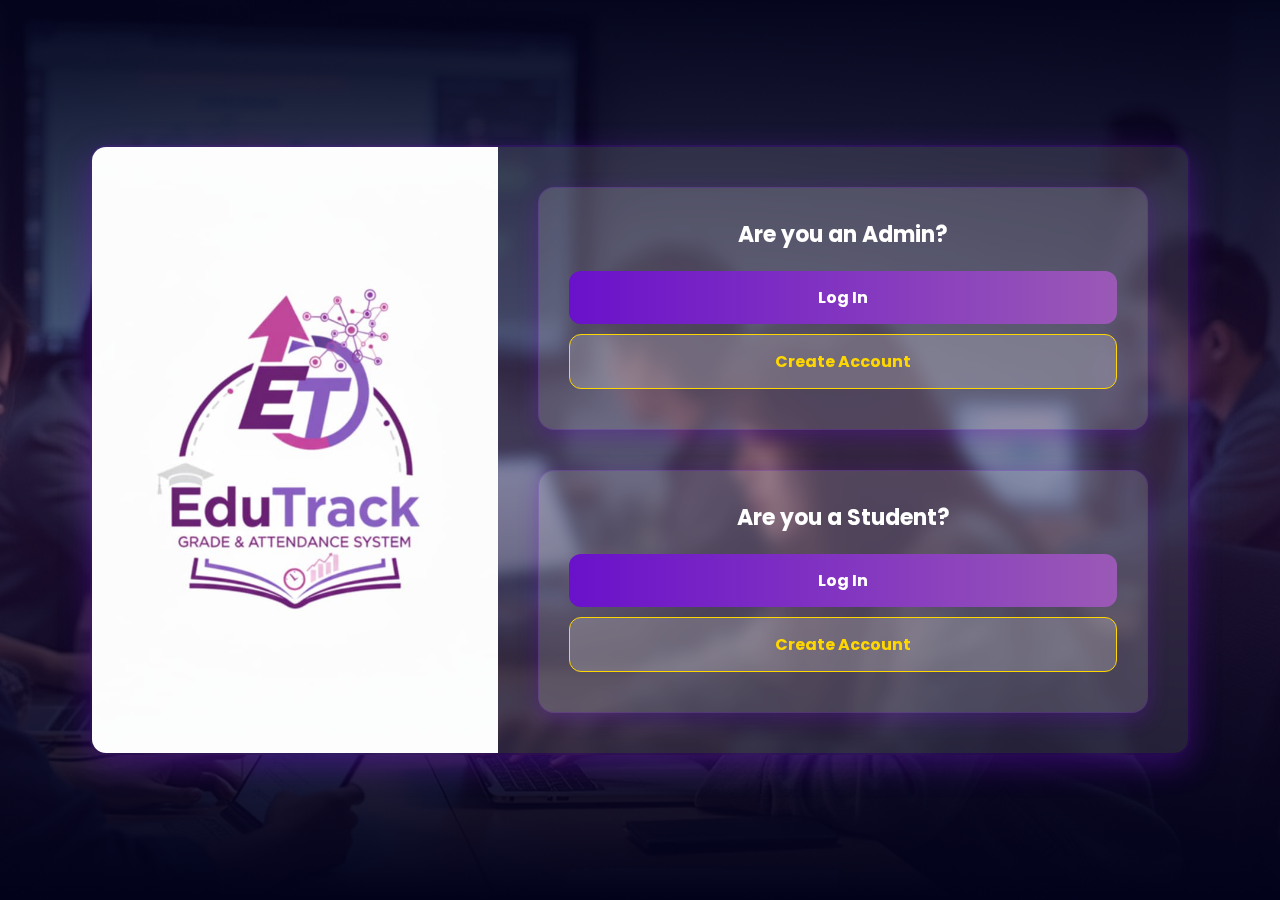
<file: index.html>
<!DOCTYPE html>
<html lang="en">
<head>
  <meta charset="UTF-8">
  <meta name="viewport" content="width=device-width, initial-scale=1.0">
  <title>Landing Page</title>
  <!-- Google Font -->
  <style>
    @import url('https://fonts.googleapis.com/css2?family=Poppins:wght@400;500;600;700&display=swap');
  </style>
  
  <link rel="stylesheet" href="css/landingpage.css">
</head>
<body>
  <div class="landing-container">
    <!-- Left side with logo -->
    <div class="landing-left">
      <img src="assets/images/edutrack.jpg" alt="Website Logo" class="logo">
    </div>

    
    <div class="landing-right">
      <!-- Admin Section -->
      <div class="role-card">
        <h2>Are you an Admin?</h2>
        <a href="admin/admin-login.html" class="button">Log In</a>
        <a href="admin/admin-register.html" class="button secondary">Create Account</a>
      </div>

      <!-- Student Section -->
      <div class="role-card">
        <h2>Are you a Student?</h2>
        <a href="student/student-login.html" class="button">Log In</a>
        <a href="student/student-register.html" class="button secondary">Create Account</a>
      </div>
    </div>
  </div>

  <script src="js/script.js"></script>
</body>
</html>
</file>
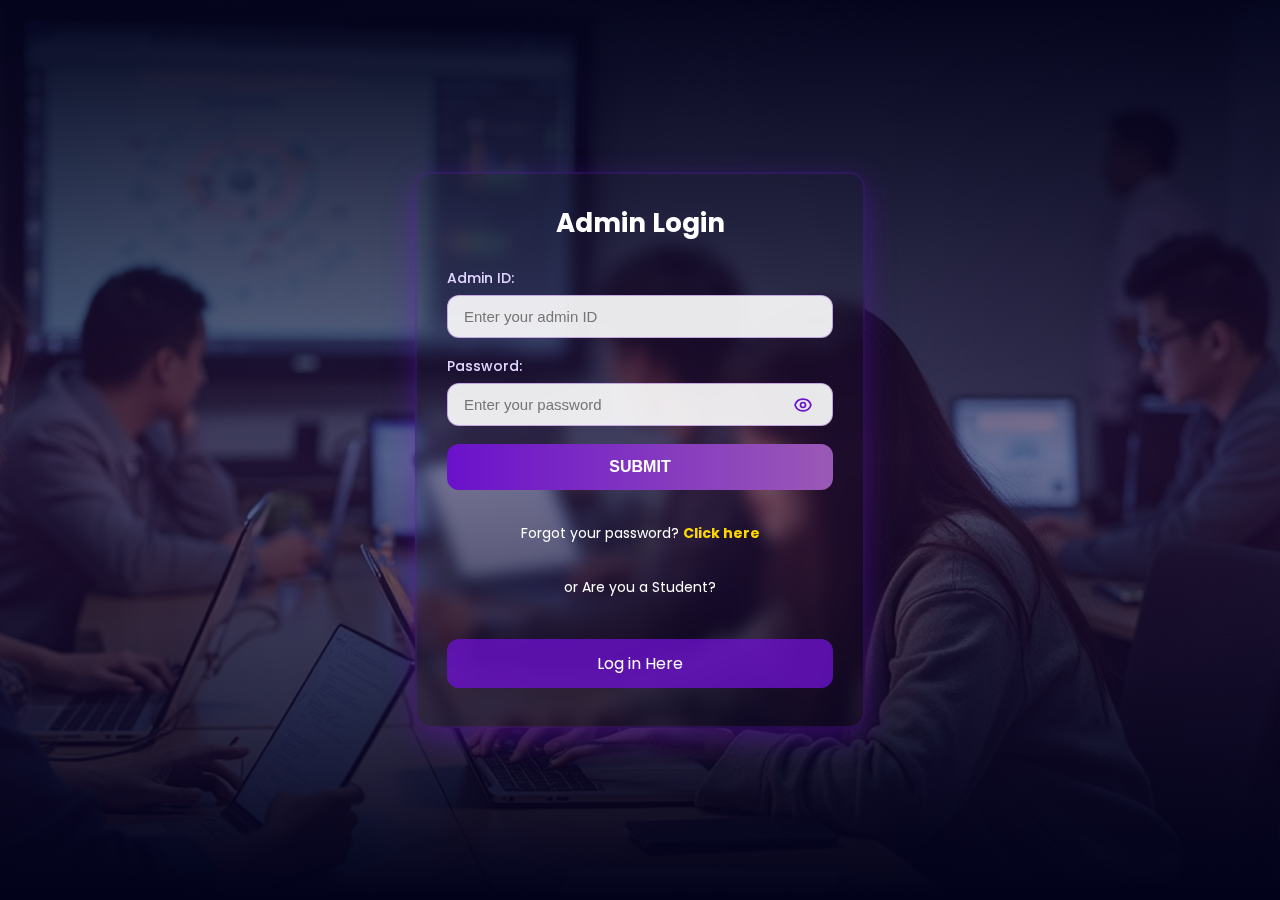
<file: admin/admin-login.html>
<!DOCTYPE html>
<html lang="en">
<head>
  <meta charset="UTF-8">
  <meta name="viewport" content="width=device-width, initial-scale=1.0">
  <style>
    @import url('https://fonts.googleapis.com/css2?family=Poppins:wght@300;400;500;600;700&display=swap');
  </style>
  <link rel="stylesheet" href="../css/student-login.css">
  <title>Admin Login</title>
</head>
<body>
  <div class="container">
    <h1>Admin Login</h1>
    <!-- Login Form -->
    <form id="adminLoginForm" action="admin_login.php" method="POST">
      <!-- Admin ID -->
      <div class="form-group">
        <label for="adminID">Admin ID: </label>
        <input type="text" id="adminID" name="adminID" placeholder="Enter your admin ID" required>
      </div>
      <!-- Password -->
      <div class="form-group">
        <label for="password">Password: </label>
        <div class="password-wrapper">
          <input type="password" id="password" name="password" placeholder="Enter your password" required>
          <button type="button" class="toggle-password" onclick="togglePassword()">
            <svg id="eyeIcon" xmlns="http://www.w3.org/2000/svg" fill="none" viewBox="0 0 24 24" stroke="currentColor">
              <path stroke-linecap="round" stroke-linejoin="round" stroke-width="2" d="M15 12a3 3 0 11-6 0 3 3 0 016 0z" />
              <path stroke-linecap="round" stroke-linejoin="round" stroke-width="2" d="M2.458 12C3.732 7.943 7.523 5 12 5c4.478 0 8.268 2.943 9.542 7-1.274 4.057-5.064 7-9.542 7-4.477 0-8.268-2.943-9.542-7z" />
            </svg>
          </button>
        </div>
      </div>
      <!-- Submit button -->
      <button type="submit" class="button">SUBMIT</button>
      
      <p>Forgot your password? <a href="../forgot-password.php">Click here</a></p>
      
      <p>or Are you a Student?</p>
      <div class="social-buttons">
        <a href="../student/student-login.html" class="social-button">Log in Here</a>
      </div>
    </form>
  </div>

  <script src="../js/toggle.js"></script>
</body>
</html>
</file>
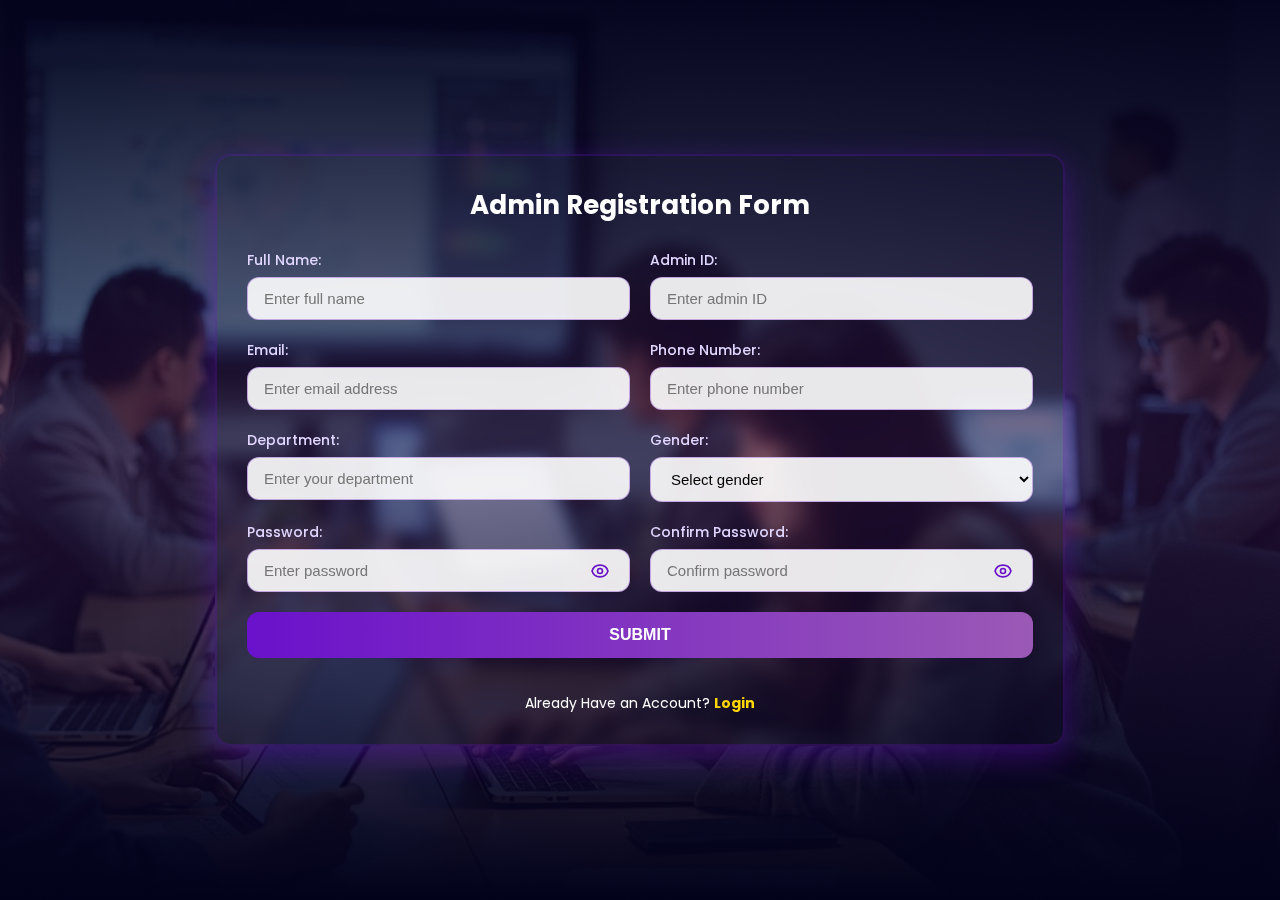
<file: admin/admin-register.html>
<!DOCTYPE html>
<html lang="en">
<head>
  <meta charset="UTF-8">
  <meta name="viewport" content="width=device-width, initial-scale=1.0">
  <style>
    @import url('https://fonts.googleapis.com/css2?family=Poppins:wght@300;400;500;600;700&display=swap');
  </style>
  <link rel="stylesheet" href="../css/admin-register.css">
  <title>Admin Registration</title>
</head>
<body>

  <div class="container">
    <h1>Admin Registration Form</h1>

    <form id="adminRegistrationForm" action="admin_register.php" method="POST">

      <div class="form-group">
        <label for="fullName">Full Name:</label>
        <input 
          type="text" 
          id="fullName" 
          name="fullName" 
          placeholder="Enter full name"
          required>
      </div>

      <div class="form-group">
        <label for="adminID">Admin ID:</label>
        <input 
          type="number" 
          id="adminID" 
          name="adminID" 
          placeholder="Enter admin ID"
          required>
      </div>

      <div class="form-group">
        <label for="email">Email:</label>
        <input 
          type="email" 
          id="email" 
          name="email" 
          placeholder="Enter email address"
          required>
      </div>

      <div class="form-group">
        <label for="phoneNumber">Phone Number:</label>
        <input 
          type="number" 
          id="phoneNumber" 
          name="phoneNumber" 
          placeholder="Enter phone number"
          required>
      </div>

      <div class="form-group">
        <label for="department">Department:</label>
        <input 
          type="text" 
          id="department" 
          name="department" 
          placeholder="Enter your department"
          required>
      </div>

      <div class="form-group">
        <label for="gender">Gender:</label>
        <select id="gender" name="gender">
          <option disabled selected>Select gender</option>
          <option value="Male">Male</option>
          <option value="Female">Female</option>
          <option value="Other">Other</option>
          <option value="Prefer Not To Say">Prefer Not To Say</option>
        </select>
      </div>

      <!-- Password Field -->
      <div class="form-group">
        <label for="password">Password:</label>
        <div class="password-wrapper">
          <input 
            type="password" 
            id="password" 
            name="password" 
            placeholder="Enter password"
            required>
          <button type="button" class="toggle-password" aria-label="Show password">
            <svg xmlns="http://www.w3.org/2000/svg" fill="none" viewBox="0 0 24 24" stroke="currentColor" class="eye-icon">
              <path stroke-linecap="round" stroke-linejoin="round" stroke-width="2" d="M15 12a3 3 0 11-6 0 3 3 0 016 0z" />
              <path stroke-linecap="round" stroke-linejoin="round" stroke-width="2" d="M2.458 12C3.732 7.943 7.523 5 12 5c4.478 0 8.268 2.943 9.542 7-1.274 4.057-5.064 7-9.542 7-4.477 0-8.268-2.943-9.542-7z" />
            </svg>
          </button>
        </div>
      </div>

      <!-- Confirm Password Field -->
      <div class="form-group">
        <label for="confirmPassword">Confirm Password:</label>
        <div class="password-wrapper">
          <input 
            type="password" 
            id="confirmPassword" 
            name="confirmPassword" 
            placeholder="Confirm password"
            required>
          <button type="button" class="toggle-password" aria-label="Show password">
            <svg xmlns="http://www.w3.org/2000/svg" fill="none" viewBox="0 0 24 24" stroke="currentColor" class="eye-icon">
              <path stroke-linecap="round" stroke-linejoin="round" stroke-width="2" d="M15 12a3 3 0 11-6 0 3 3 0 016 0z" />
              <path stroke-linecap="round" stroke-linejoin="round" stroke-width="2" d="M2.458 12C3.732 7.943 7.523 5 12 5c4.478 0 8.268 2.943 9.542 7-1.274 4.057-5.064 7-9.542 7-4.477 0-8.268-2.943-9.542-7z" />
            </svg>
          </button>
        </div>
      </div>

      <button type="submit" class="social-button">SUBMIT</button>
      <p>Already Have an Account? <a href="admin-login.html">Login</a></p>
    </form>
  </div>

  <script src="../js/register-toggle.js"></script>
</body>
</html>
</file>
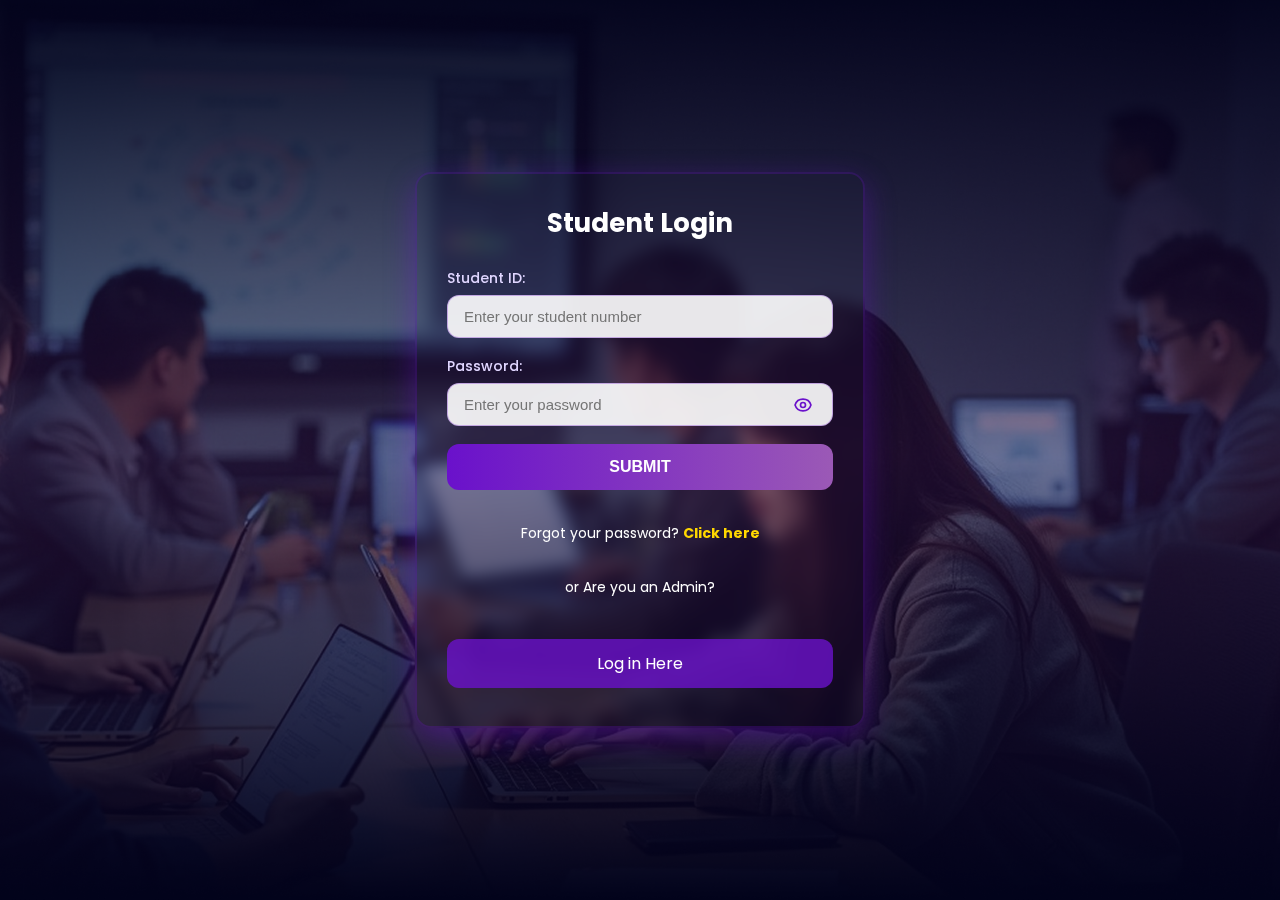
<file: student/student-login.html>
<!DOCTYPE html>
<html lang="en">
<head>
  <meta charset="UTF-8">
  <meta name="viewport" content="width=device-width, initial-scale=1.0">
  <style>
    @import url('https://fonts.googleapis.com/css2?family=Poppins:ital,wght@0,100;0,200;0,300;0,400;0,500;0,600;0,700;0,800;0,900;1,100;1,200;1,300;1,400;1,500;1,600;1,700;1,800;1,900&display=swap');
  </style>
  <link rel="stylesheet" href="../css/student-login.css">
  <title>Student Login</title>
</head>
<body>
  <div class="container">
    <h1>Student Login</h1>
    <!-- log in form -->
    <form id="loginForm" action="student_login.php" method="POST">
      <!-- Student ID input -->
      <div class="form-group">
        <label for="studentID">Student ID: </label>
        <input type="tel" id="studentID" name="studentID" placeholder="Enter your student number" required>
      </div>
      <!-- password input -->
      <div class="form-group">
        <label for="password">Password: </label>
        <div class="password-wrapper">
          <input type="password" id="password" name="password" placeholder="Enter your password" required>
          <button type="button" class="toggle-password" onclick="togglePassword()">
            <svg id="eyeIcon" xmlns="http://www.w3.org/2000/svg" fill="none" viewBox="0 0 24 24" stroke="currentColor">
              <path stroke-linecap="round" stroke-linejoin="round" stroke-width="2" d="M15 12a3 3 0 11-6 0 3 3 0 016 0z" />
              <path stroke-linecap="round" stroke-linejoin="round" stroke-width="2" d="M2.458 12C3.732 7.943 7.523 5 12 5c4.478 0 8.268 2.943 9.542 7-1.274 4.057-5.064 7-9.542 7-4.477 0-8.268-2.943-9.542-7z" />
            </svg>
          </button>
        </div>
      </div>
      
      <!-- submit button -->
      <button type="submit" class="button">SUBMIT</button>
      
      <p>Forgot your password? <a href="../forgot-password.php">Click here</a></p>
      
      <!-- SOCIAL MEDIA SECTION -->
      <p>or Are you an Admin?</p>
      <div class="social-buttons">
        <a href="../admin/admin-login.html" class="social-button twitter">Log in Here</a>
      </div>
    </form>
  </div>

  <!-- script js -->
  <script src="../js/toggle.js"></script>
</body>
</html>
</file>
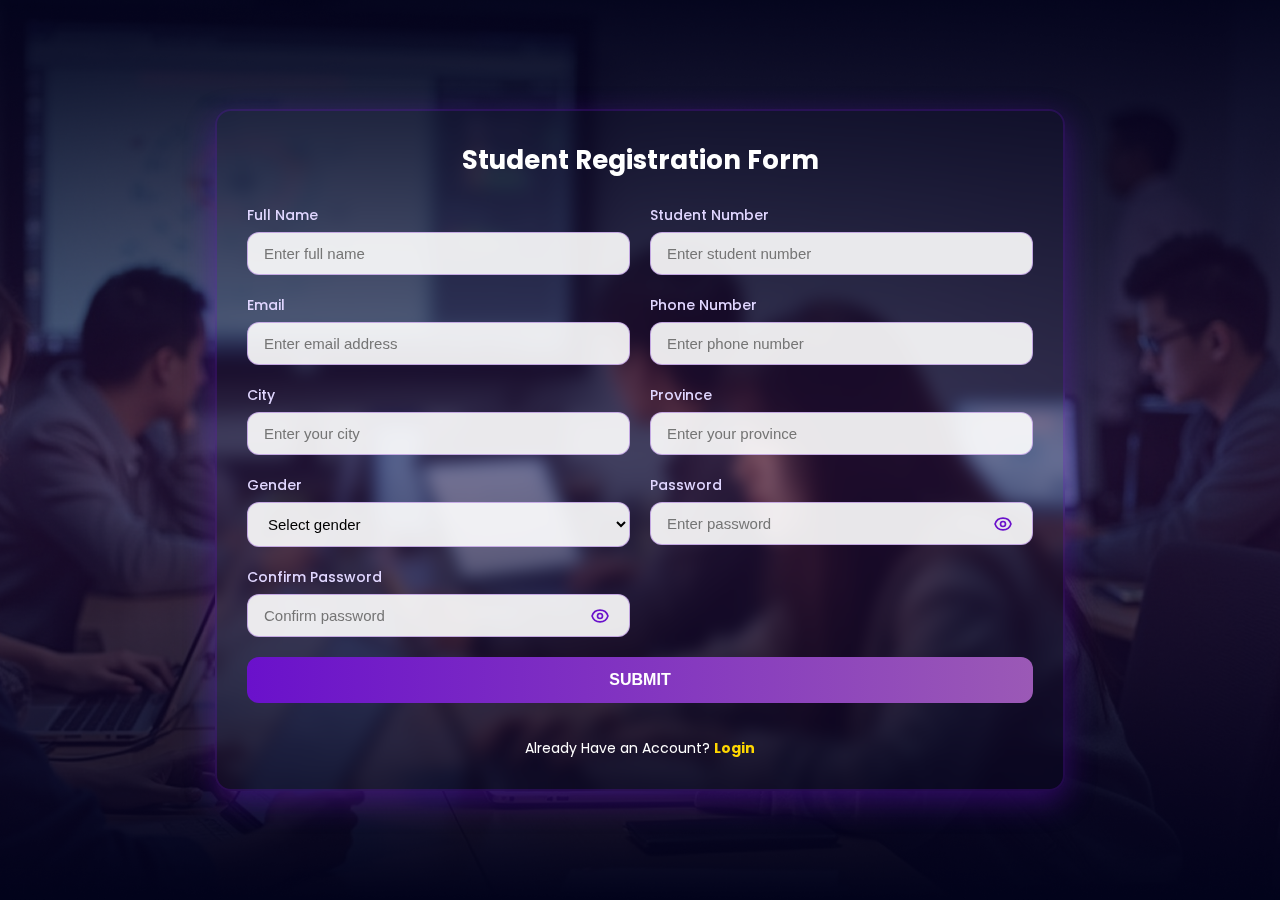
<file: student/student-register.html>
<!DOCTYPE html>
<html lang="en">
<head>
  <meta charset="UTF-8">
  <meta name="viewport" content="width=device-width, initial-scale=1.0">
  <style>
    @import url('https://fonts.googleapis.com/css2?family=Poppins:wght@300;400;500;600;700&display=swap');
  </style>
  <link rel="stylesheet" href="../css/student-register.css">
  <title>Student Registration</title>
</head>
<body>
  
  <div class="container">
    <h1>Student Registration Form</h1>

    <form id="registrationForm" action="student_register.php" method="POST">

      <!-- Full Name -->
      <div class="form-group">
        <label for="fullName">Full Name</label>
        <input 
          type="text" 
          id="fullName" 
          name="fullName" 
          placeholder="Enter full name"
          required>
      </div>

      <!-- Student Number -->
      <div class="form-group">
        <label for="studentNumber">Student Number</label>
        <input 
          type="number" 
          id="studentNumber" 
          name="studentNumber" 
          placeholder="Enter student number"
          required>
      </div>

      <!-- Email -->
      <div class="form-group">
        <label for="email">Email</label>
        <input 
          type="email" 
          id="email" 
          name="email" 
          placeholder="Enter email address"
          required>
      </div>

      <!-- Phone Number -->
      <div class="form-group">
        <label for="phoneNumber">Phone Number</label>
        <input 
          type="number" 
          id="phoneNumber" 
          name="phoneNumber" 
          placeholder="Enter phone number"
          required>
      </div>

      <!-- City -->
      <div class="form-group">
        <label for="city">City</label>
        <input 
          type="text" 
          id="city" 
          name="city" 
          placeholder="Enter your city"
          required>
      </div>

      <!-- Province -->
      <div class="form-group">
        <label for="province">Province</label>
        <input 
          type="text" 
          id="province" 
          name="province" 
          placeholder="Enter your province"
          required>
      </div>

      <!-- Gender -->
      <div class="form-group">
        <label for="gender">Gender</label>
        <select id="gender" name="gender" required>
          <option disabled selected>Select gender</option>
          <option value="Male">Male</option>
          <option value="Female">Female</option>
          <option value="Other">Other</option>
          <option value="Prefer Not To Say">Prefer Not To Say</option>
        </select>
      </div>

      <!-- Password -->
      <div class="form-group">
        <label for="password">Password</label>
        <div class="password-wrapper">
          <input 
            type="password" 
            id="password" 
            name="password" 
            placeholder="Enter password"
            required>
          <button type="button" class="toggle-password" aria-label="Show password">
            <svg xmlns="http://www.w3.org/2000/svg" fill="none" viewBox="0 0 24 24" stroke="currentColor" class="eye-icon">
              <path stroke-linecap="round" stroke-linejoin="round" stroke-width="2" 
                d="M15 12a3 3 0 11-6 0 3 3 0 016 0z" />
              <path stroke-linecap="round" stroke-linejoin="round" stroke-width="2" 
                d="M2.458 12C3.732 7.943 7.523 5 12 5c4.478 0 8.268 2.943 
                9.542 7-1.274 4.057-5.064 7-9.542 7-4.477 
                0-8.268-2.943-9.542-7z" />
            </svg>
          </button>
        </div>
      </div>

      <!-- Confirm Password -->
      <div class="form-group">
        <label for="confirmPassword">Confirm Password</label>
        <div class="password-wrapper">
          <input 
            type="password" 
            id="confirmPassword" 
            name="confirmPassword" 
            placeholder="Confirm password"
            required>
          <button type="button" class="toggle-password" aria-label="Show confirm password">
            <svg xmlns="http://www.w3.org/2000/svg" fill="none" viewBox="0 0 24 24" stroke="currentColor" class="eye-icon">
              <path stroke-linecap="round" stroke-linejoin="round" stroke-width="2" 
                d="M15 12a3 3 0 11-6 0 3 3 0 016 0z" />
              <path stroke-linecap="round" stroke-linejoin="round" stroke-width="2" 
                d="M2.458 12C3.732 7.943 7.523 5 12 5c4.478 0 8.268 2.943 
                9.542 7-1.274 4.057-5.064 7-9.542 7-4.477 
                0-8.268-2.943-9.542-7z" />
            </svg>
          </button>
        </div>
      </div>

      <button type="submit" class="social-button full-width">SUBMIT</button>

      <p class="full-width">
        Already Have an Account? 
        <a href="student-login.html">Login</a>
      </p>

    </form>
  </div>

  <script src="../js/register-toggle.js"></script>
  
</body>
</html>
</file>
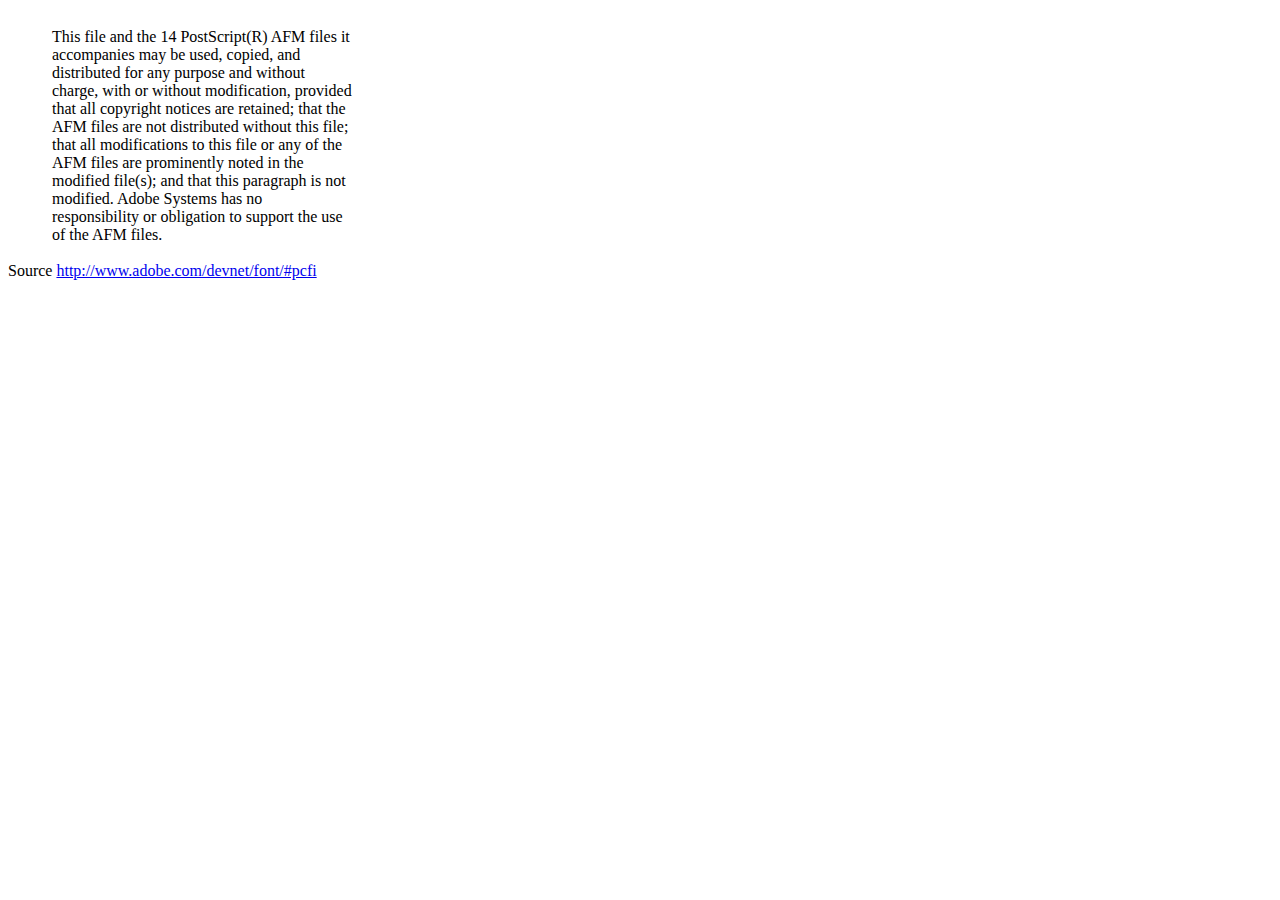
<file: vendor/dompdf/dompdf/lib/fonts/mustRead.html>
<html>
	<head>
		<meta http-equiv="content-type" content="text/html;charset=iso-8859-1">
		<meta name="generator" content="Adobe GoLive 4">
		<title>Core 14 AFM Files - ReadMe</title>
	</head>
	<body bgcolor="white">
		<font color="white">or</font>
		<table border="0" cellpadding="0" cellspacing="2">
			<tr>
				<td width="40"></td>
				<td width="300">This file and the 14 PostScript(R) AFM files it accompanies may be used, copied, and distributed for any purpose and without charge, with or without modification, provided that all copyright notices are retained; that the AFM files are not distributed without this file; that all modifications to this file or any of the AFM files are prominently noted in the modified file(s); and that this paragraph is not modified. Adobe Systems has no responsibility or obligation to support the use of the AFM files. <font color="white">Col</font></td>
			</tr>
		</table>
		<p>Source <a href="http://www.adobe.com/devnet/font/#pcfi">http://www.adobe.com/devnet/font/#pcfi</a></p>
</body>
</html>
</file>
<file: css/landingpage.css>
* {
  margin: 0;
  padding: 0;
  box-sizing: border-box;
}

body {
  font-family: "Poppins", sans-serif;
  background: url(../assets/images/edu-bg.png) no-repeat center center fixed;
  background-size: cover;
  min-height: 100vh;
  display: flex;
  justify-content: center;
  align-items: center;
  padding: 20px;
}

.landing-container {
  display: flex;
  width: 100%;
  max-width: 1100px;
  backdrop-filter: blur(8px);
  -webkit-backdrop-filter: blur(8px);
  border-radius: 16px;
  box-shadow: 0 10px 30px rgba(106, 17, 203, 0.4);
  overflow: hidden;
  border: 2px solid rgba(106, 17, 203, 0.25);
}

.landing-left {
  flex: 1;
  background: rgba(106, 17, 203, 0.8);
  display: flex;
  justify-content: center;
  align-items: center;
  padding: 0;
  overflow: hidden;
  min-height: 300px;
}

.logo {
  width: 100%;
  height: 100%;
  object-fit: cover;
}

.landing-right {
  flex: 1.5;
  background: rgba(255, 255, 255, 0.1);
  padding: 40px;
  display: flex;
  flex-direction: column;
  justify-content: center;
  gap: 40px;
  text-align: center;
}

.role-card {
  background: rgba(255, 255, 255, 0.15);
  padding: 30px;
  border-radius: 16px;
  box-shadow: 0 6px 20px rgba(106, 17, 203, 0.3);
  border: 1px solid rgba(106, 17, 203, 0.25);
}

.role-card h2 {
  margin-bottom: 20px;
  font-size: 22px;
  color: #fff;
  font-weight: bold;
}

/* Buttons */
.button {
  display: block;
  padding: 14px;
  border-radius: 12px;
  background: linear-gradient(to right, #6a11cb, #9b59b6);
  color: white;
  text-decoration: none;
  font-size: 16px;
  font-weight: bold;
  margin: 10px 0;
  transition: 0.3s ease;
}

.button:hover {
  background: linear-gradient(to right, #9b59b6, #6a11cb);
  transform: translateY(-2px);
}

.button.secondary {
  background: rgba(255, 255, 255, 0.2);
  color: #ffd700;
  border: 1.5px solid #ffd700;
}

.button.secondary:hover {
  background: #ffd700;
  color: #6a11cb;
}

/* Tablet Styles (768px and below) */
@media (max-width: 768px) {
  body {
    padding: 15px;
  }

  .landing-container {
    flex-direction: column;
    max-width: 500px;
  }

  .landing-left {
    min-height: 200px;
    max-height: 250px;
  }

  .landing-right {
    padding: 30px 25px;
    gap: 30px;
  }

  .role-card {
    padding: 25px 20px;
  }

  .role-card h2 {
    font-size: 20px;
    margin-bottom: 15px;
  }

  .button {
    padding: 12px;
    font-size: 15px;
  }
}

/* Mobile Styles (480px and below) */
@media (max-width: 480px) {
  body {
    padding: 15px;
    align-items: center;
    background-attachment: scroll;
  }

  .landing-container {
    border-radius: 20px;
    box-shadow: 0 15px 40px rgba(106, 17, 203, 0.5);
    animation: fadeIn 0.5s ease-in;
  }

  @keyframes fadeIn {
    from {
      opacity: 0;
      transform: translateY(20px);
    }
    to {
      opacity: 1;
      transform: translateY(0);
    }
  }

  .landing-left {
    min-height: 180px;
    max-height: 200px;
    background: linear-gradient(135deg, rgba(106, 17, 203, 0.95), rgba(155, 89, 182, 0.95));
    position: relative;
  }

  .landing-left::before {
    content: '';
    position: absolute;
    top: 0;
    left: 0;
    right: 0;
    bottom: 0;
    background: radial-gradient(circle at 30% 50%, rgba(255, 215, 0, 0.1), transparent);
    pointer-events: none;
  }

  .landing-right {
    padding: 30px 20px;
    gap: 20px;
    background: linear-gradient(180deg, rgba(255, 255, 255, 0.12), rgba(255, 255, 255, 0.08));
  }

  .role-card {
    padding: 25px 18px;
    border-radius: 16px;
    background: linear-gradient(135deg, rgba(255, 255, 255, 0.18), rgba(255, 255, 255, 0.12));
    backdrop-filter: blur(10px);
    border: 1.5px solid rgba(255, 215, 0, 0.3);
    box-shadow: 0 8px 25px rgba(106, 17, 203, 0.35);
    transition: transform 0.3s ease, box-shadow 0.3s ease;
  }

  .role-card:active {
    transform: scale(0.98);
  }

  .role-card h2 {
    font-size: 20px;
    margin-bottom: 18px;
    color: #fff;
    text-shadow: 0 2px 8px rgba(0, 0, 0, 0.3);
    letter-spacing: 0.5px;
  }

  .button {
    padding: 14px 12px;
    font-size: 15px;
    border-radius: 12px;
    margin: 10px 0;
    box-shadow: 0 4px 15px rgba(106, 17, 203, 0.4);
    font-weight: 600;
    letter-spacing: 0.3px;
    transition: all 0.3s ease;
  }

  .button:active {
    transform: translateY(0) scale(0.97);
    box-shadow: 0 2px 10px rgba(106, 17, 203, 0.3);
  }

  .button.secondary {
    box-shadow: 0 4px 15px rgba(255, 215, 0, 0.3);
  }

  .button.secondary:active {
    box-shadow: 0 2px 10px rgba(255, 215, 0, 0.2);
  }
}

/* Small Mobile Styles (360px and below) */
@media (max-width: 360px) {
  body {
    padding: 12px;
  }

  .landing-container {
    border-radius: 18px;
  }

  .landing-left {
    min-height: 160px;
    max-height: 180px;
  }

  .landing-right {
    padding: 25px 18px;
    gap: 18px;
  }

  .role-card {
    padding: 22px 15px;
    border-radius: 14px;
  }

  .role-card h2 {
    font-size: 18px;
    margin-bottom: 15px;
  }

  .button {
    padding: 13px 10px;
    font-size: 14px;
    margin: 8px 0;
  }
}

/* Landscape Mobile Optimization */
@media (max-height: 500px) and (orientation: landscape) {
  body {
    align-items: flex-start;
    padding-top: 10px;
    padding-bottom: 10px;
  }

  .landing-container {
    flex-direction: row;
    max-width: 900px;
  }

  .landing-left {
    min-height: auto;
    max-height: none;
  }

  .landing-right {
    padding: 20px;
    gap: 15px;
  }

  .role-card {
    padding: 15px;
  }

  .role-card h2 {
    font-size: 16px;
    margin-bottom: 8px;
  }

  .button {
    padding: 8px;
    font-size: 13px;
    margin: 5px 0;
  }
}
</file>
<file: css/student-login.css>
* {
  margin: 0;
  padding: 0;
  box-sizing: border-box;
}

body {
  font-family: "Poppins", sans-serif;
  background: url('../assets/images/edu-bg.png') no-repeat center center fixed;
  background-size: cover;
  min-height: 100vh;
  display: flex;
  justify-content: center;
  align-items: center;
  padding: 20px;
}

.container {
  width: 100%;
  max-width: 450px;
  backdrop-filter: blur(8px);
  -webkit-backdrop-filter: blur(8px);
  padding: 30px;
  border-radius: 16px;
  box-shadow: 0 10px 30px rgba(106, 17, 203, 0.4);
  text-align: center;
  border: 2px solid rgba(106, 17, 203, 0.25);
}

h1 {
  margin-bottom: 25px;
  color: #ffffff;
  font-size: 26px;
  font-weight: bold;
}

form {
  display: flex;
  flex-direction: column;
  gap: 18px;
}

.form-group {
  display: flex;
  flex-direction: column;
  text-align: left;
  position: relative;
}

label {
  margin-bottom: 6px;
  font-size: 14px;
  color: #e0d6ff;
  font-weight: 500;
}

input {
  width: 100%;
  padding: 12px 16px;
  background: rgba(255, 255, 255, 0.9);
  border: 1.5px solid rgba(106, 17, 203, 0.3);
  border-radius: 12px;
  font-size: 15px;
  transition: all 0.3s ease;
  box-sizing: border-box;
}

input:focus {
  outline: none;
  border-color: #6a11cb;
  background: #fff;
  box-shadow: 0 0 8px rgba(106, 17, 203, 0.3);
}

/* Password wrapper for toggle button */
.password-wrapper {
  position: relative;
  display: flex;
  align-items: center;
}

.password-wrapper input {
  padding-right: 45px;
}

.toggle-password {
  position: absolute;
  right: 12px;
  background: none;
  border: none;
  cursor: pointer;
  padding: 8px;
  display: flex;
  align-items: center;
  justify-content: center;
  color: #6a11cb;
  transition: color 0.3s ease;
  width: auto;
}

.toggle-password:hover {
  color: #9b59b6;
  transform: none;
  background: none;
}

.toggle-password svg {
  width: 20px;
  height: 20px;
}

button, .button {
  padding: 14px;
  border: none;
  border-radius: 12px;
  background: linear-gradient(to right, #6a11cb, #9b59b6);
  color: white;
  font-size: 16px;
  font-weight: bold;
  cursor: pointer;
  text-decoration: none;
  display: inline-block;
  text-align: center;
  transition: background 0.3s ease, transform 0.2s ease;
  width: 100%; 
}

button[type="submit"]:hover, .button:hover {
  background: linear-gradient(to right, #9b59b6, #6a11cb);
  transform: translateY(-2px);
}

p {
  margin-top: 15px;
  font-size: 14px;
  color: #ffffff;
}

p a {
  color: #ffd700;
  text-decoration: none;
  font-weight: bold;
}

p a:hover {
  text-decoration: underline;
}

.social-buttons {
  margin-top: 15px;
}

.social-button {
  display: block;
  margin: 8px 0;
  padding: 12px;
  border-radius: 12px;
  background: rgba(106, 17, 203, 0.8);
  color: white;
  text-decoration: none;
  transition: background 0.3s ease;
}

.social-button:hover {
  background: rgba(155, 89, 182, 0.9);
}

/* Responsive Styles */
@media (max-width: 768px) {
  .container {
    padding: 25px 20px;
    max-width: 400px;
  }

  h1 {
    font-size: 24px;
    margin-bottom: 20px;
  }

  input {
    padding: 11px 14px;
    font-size: 14px;
  }

  .password-wrapper input {
    padding-right: 42px;
  }

  button, .button {
    padding: 13px;
    font-size: 15px;
  }
}

@media (max-width: 480px) {
  body {
    padding: 15px;
  }

  .container {
    padding: 25px 18px;
    border-radius: 14px;
  }

  h1 {
    font-size: 22px;
    margin-bottom: 18px;
  }

  form {
    gap: 16px;
  }

  label {
    font-size: 13px;
  }

  input {
    padding: 10px 12px;
    font-size: 14px;
    border-radius: 10px;
  }

  .password-wrapper input {
    padding-right: 40px;
  }

  .toggle-password {
    right: 10px;
    padding: 6px;
  }

  .toggle-password svg {
    width: 18px;
    height: 18px;
  }

  button, .button, .social-button {
    padding: 12px;
    font-size: 14px;
    border-radius: 10px;
  }

  p {
    font-size: 13px;
    margin-top: 12px;
  }
}

@media (max-width: 360px) {
  .container {
    padding: 20px 15px;
  }

  h1 {
    font-size: 20px;
  }

  input {
    padding: 9px 10px;
    font-size: 13px;
  }

  button, .social-button {
    padding: 11px;
    font-size: 13px;
  }
}
</file>
<file: css/admin-register.css>
* {
  margin: 0;
  padding: 0;
  box-sizing: border-box;
}

body {
  font-family: "Poppins", sans-serif;
  background: url('../assets/images/edu-bg.png') no-repeat center center fixed;
  background-size: cover;
  min-height: 100vh;
  display: flex;
  justify-content: center;
  align-items: center;
  padding: 20px;
}

.container {
  width: 100%;
  max-width: 850px;
  backdrop-filter: blur(8px);
  -webkit-backdrop-filter: blur(8px);
  padding: 30px;
  border-radius: 16px;
  box-shadow: 0 10px 30px rgba(106, 17, 203, 0.4);
  text-align: center;
  border: 2px solid rgba(106, 17, 203, 0.25);
}

h1 {
  margin-bottom: 25px;
  color: #ffffff;
  font-size: 26px;
  font-weight: bold;
}

form {
  display: grid;
  grid-template-columns: 1fr 1fr;
  gap: 20px;
}

form button,
form p,
form .full-width {
  grid-column: span 2;
}

.form-group {
  display: flex;
  flex-direction: column;
  text-align: left;
  position: relative;
}

label {
  margin-bottom: 6px;
  font-size: 14px;
  color: #e0d6ff;
  font-weight: 500;
}

input,
select {
  width: 100%;
  padding: 12px 16px;
  background: rgba(255, 255, 255, 0.9);
  border: 1.5px solid rgba(106, 17, 203, 0.3);
  border-radius: 12px;
  font-size: 15px;
  transition: all 0.3s ease;
  box-sizing: border-box;
}

input:focus,
select:focus {
  outline: none;
  border-color: #6a11cb;
  background: #fff;
  box-shadow: 0 0 8px rgba(106, 17, 203, 0.3);
}


.password-wrapper {
  position: relative;
  display: flex;
  align-items: center;
  width: 100%;
}

.password-wrapper input {
  padding-right: 45px;
  width: 100%;
}

.toggle-password {
  position: absolute;
  right: 12px;
  top: 50%;
  transform: translateY(-50%);
  background: none;
  border: none;
  cursor: pointer;
  padding: 8px;
  display: flex;
  align-items: center;
  justify-content: center;
  color: #6a11cb;
  transition: color 0.3s ease;
  width: auto;
  height: auto;
}

.toggle-password:hover {
  color: #9b59b6;
  transform: translateY(-50%);
  background: none;
}

.toggle-password svg,
.toggle-password .eye-icon {
  width: 20px;
  height: 20px;
  pointer-events: none;
  display: block;
}

/* ===== BUTTON STYLES ===== */
button,
.social-button {
  padding: 14px;
  border: none;
  border-radius: 12px;
  background: linear-gradient(to right, #6a11cb, #9b59b6);
  color: white;
  font-size: 16px;
  font-weight: bold;
  cursor: pointer;
  text-decoration: none;
  text-align: center;
  transition: background 0.3s ease, transform 0.2s ease;
  width: 100%;
}

button[type="submit"]:hover,
.social-button:hover {
  background: linear-gradient(to right, #9b59b6, #6a11cb);
  transform: translateY(-2px);
}

p {
  margin-top: 15px;
  font-size: 14px;
  color: #ffffff;
}

p a {
  color: #ffd700;
  text-decoration: none;
  font-weight: bold;
}

p a:hover {
  text-decoration: underline;
}

/* ===== RESPONSIVE ===== */
@media (max-width: 768px) {
  .container {
    max-width: 600px;
    padding: 28px 24px;
  }

  h1 {
    font-size: 24px;
    margin-bottom: 22px;
  }

  form {
    gap: 18px;
  }

  input,
  select {
    padding: 11px 14px;
    font-size: 14px;
  }

  .password-wrapper input {
    padding-right: 42px;
  }

  button,
  .social-button {
    padding: 13px;
    font-size: 15px;
  }
}

@media (max-width: 700px) {
  form {
    grid-template-columns: 1fr;
  }

  form button,
  form p {
    grid-column: 1;
  }
}

@media (max-width: 480px) {
  body {
    padding: 15px;
    background-attachment: scroll;
  }

  .container {
    padding: 25px 18px;
    border-radius: 14px;
  }

  h1 {
    font-size: 22px;
    margin-bottom: 20px;
  }

  form {
    gap: 16px;
  }

  label {
    font-size: 13px;
    margin-bottom: 5px;
  }

  input,
  select {
    padding: 10px 12px;
    font-size: 14px;
    border-radius: 10px;
  }

  .password-wrapper input {
    padding-right: 40px;
  }

  .toggle-password {
    right: 10px;
    padding: 6px;
  }

  .toggle-password svg,
  .toggle-password .eye-icon {
    width: 18px;
    height: 18px;
  }

  button,
  .social-button {
    padding: 12px;
    font-size: 14px;
    border-radius: 10px;
  }

  p {
    font-size: 13px;
    margin-top: 12px;
  }
}

@media (max-width: 360px) {
  .container {
    padding: 20px 15px;
  }

  h1 {
    font-size: 20px;
  }

  form {
    gap: 14px;
  }

  input,
  select {
    padding: 9px 10px;
    font-size: 13px;
  }

  button,
  .social-button {
    padding: 11px;
    font-size: 13px;
  }
}
</file>
<file: css/student-register.css>
* {
  margin: 0;
  padding: 0;
  box-sizing: border-box;
}

body {
  font-family: "Poppins", sans-serif;
  background: url('../assets/images/edu-bg.png') no-repeat center center fixed;
  background-size: cover;
  min-height: 100vh;
  display: flex;
  justify-content: center;
  align-items: center;
  padding: 20px;
}

.container {
  width: 100%;
  max-width: 850px;
  backdrop-filter: blur(8px);
  -webkit-backdrop-filter: blur(8px);
  padding: 30px;
  border-radius: 16px;
  box-shadow: 0 10px 30px rgba(106, 17, 203, 0.4);
  text-align: center;
  border: 2px solid rgba(106, 17, 203, 0.25);
}

h1 {
  margin-bottom: 25px;
  color: #ffffff;
  font-size: 26px;
  font-weight: bold;
}

form {
  display: grid;
  grid-template-columns: 1fr 1fr;
  gap: 20px;
}

form button,
form p,
form .full-width {
  grid-column: span 2;
}

.form-group {
  display: flex;
  flex-direction: column;
  text-align: left;
  position: relative;
}

label {
  margin-bottom: 6px;
  font-size: 14px;
  color: #e0d6ff;
  font-weight: 500;
}

input,
select {
  width: 100%;
  padding: 12px 16px;
  background: rgba(255, 255, 255, 0.9);
  border: 1.5px solid rgba(106, 17, 203, 0.3);
  border-radius: 12px;
  font-size: 15px;
  transition: all 0.3s ease;
  box-sizing: border-box;
}

input:focus,
select:focus {
  outline: none;
  border-color: #6a11cb;
  background: #fff;
  box-shadow: 0 0 8px rgba(106, 17, 203, 0.3);
}


.password-wrapper {
  position: relative;
  display: flex;
  align-items: center;
  width: 100%;
}

.password-wrapper input {
  padding-right: 45px;
  width: 100%;
}

.toggle-password {
  position: absolute;
  right: 12px;
  top: 50%;
  transform: translateY(-50%);
  background: none;
  border: none;
  cursor: pointer;
  padding: 8px;
  display: flex;
  align-items: center;
  justify-content: center;
  color: #6a11cb;
  transition: color 0.3s ease;
  width: auto;
  height: auto;
}

.toggle-password:hover {
  color: #9b59b6;
  transform: translateY(-50%);
  background: none;
}

.toggle-password svg,
.toggle-password .eye-icon {
  width: 20px;
  height: 20px;
  pointer-events: none;
  display: block;
}

/* ===== BUTTON STYLES ===== */
button,
.social-button {
  padding: 14px;
  border: none;
  border-radius: 12px;
  background: linear-gradient(to right, #6a11cb, #9b59b6);
  color: white;
  font-size: 16px;
  font-weight: bold;
  cursor: pointer;
  text-decoration: none;
  text-align: center;
  transition: background 0.3s ease, transform 0.2s ease;
  width: 100%;
}

button[type="submit"]:hover,
.social-button:hover {
  background: linear-gradient(to right, #9b59b6, #6a11cb);
  transform: translateY(-2px);
}

p {
  margin-top: 15px;
  font-size: 14px;
  color: #ffffff;
}

p a {
  color: #ffd700;
  text-decoration: none;
  font-weight: bold;
}

p a:hover {
  text-decoration: underline;
}

/* ===== RESPONSIVE ===== */
@media (max-width: 768px) {
  .container {
    max-width: 600px;
    padding: 28px 24px;
  }

  h1 {
    font-size: 24px;
    margin-bottom: 22px;
  }

  form {
    gap: 18px;
  }

  input,
  select {
    padding: 11px 14px;
    font-size: 14px;
  }

  .password-wrapper input {
    padding-right: 42px;
  }

  button,
  .social-button {
    padding: 13px;
    font-size: 15px;
  }
}

@media (max-width: 700px) {
  form {
    grid-template-columns: 1fr;
  }

  form button,
  form p {
    grid-column: 1;
  }
}

@media (max-width: 480px) {
  body {
    padding: 15px;
    background-attachment: scroll;
  }

  .container {
    padding: 25px 18px;
    border-radius: 14px;
  }

  h1 {
    font-size: 22px;
    margin-bottom: 20px;
  }

  form {
    gap: 16px;
  }

  label {
    font-size: 13px;
    margin-bottom: 5px;
  }

  input,
  select {
    padding: 10px 12px;
    font-size: 14px;
    border-radius: 10px;
  }

  .password-wrapper input {
    padding-right: 40px;
  }

  .toggle-password {
    right: 10px;
    padding: 6px;
  }

  .toggle-password svg,
  .toggle-password .eye-icon {
    width: 18px;
    height: 18px;
  }

  button,
  .social-button {
    padding: 12px;
    font-size: 14px;
    border-radius: 10px;
  }

  p {
    font-size: 13px;
    margin-top: 12px;
  }
}

@media (max-width: 360px) {
  .container {
    padding: 20px 15px;
  }

  h1 {
    font-size: 20px;
  }

  form {
    gap: 14px;
  }

  input,
  select {
    padding: 9px 10px;
    font-size: 13px;
  }

  button,
  .social-button {
    padding: 11px;
    font-size: 13px;
  }
}
</file>
